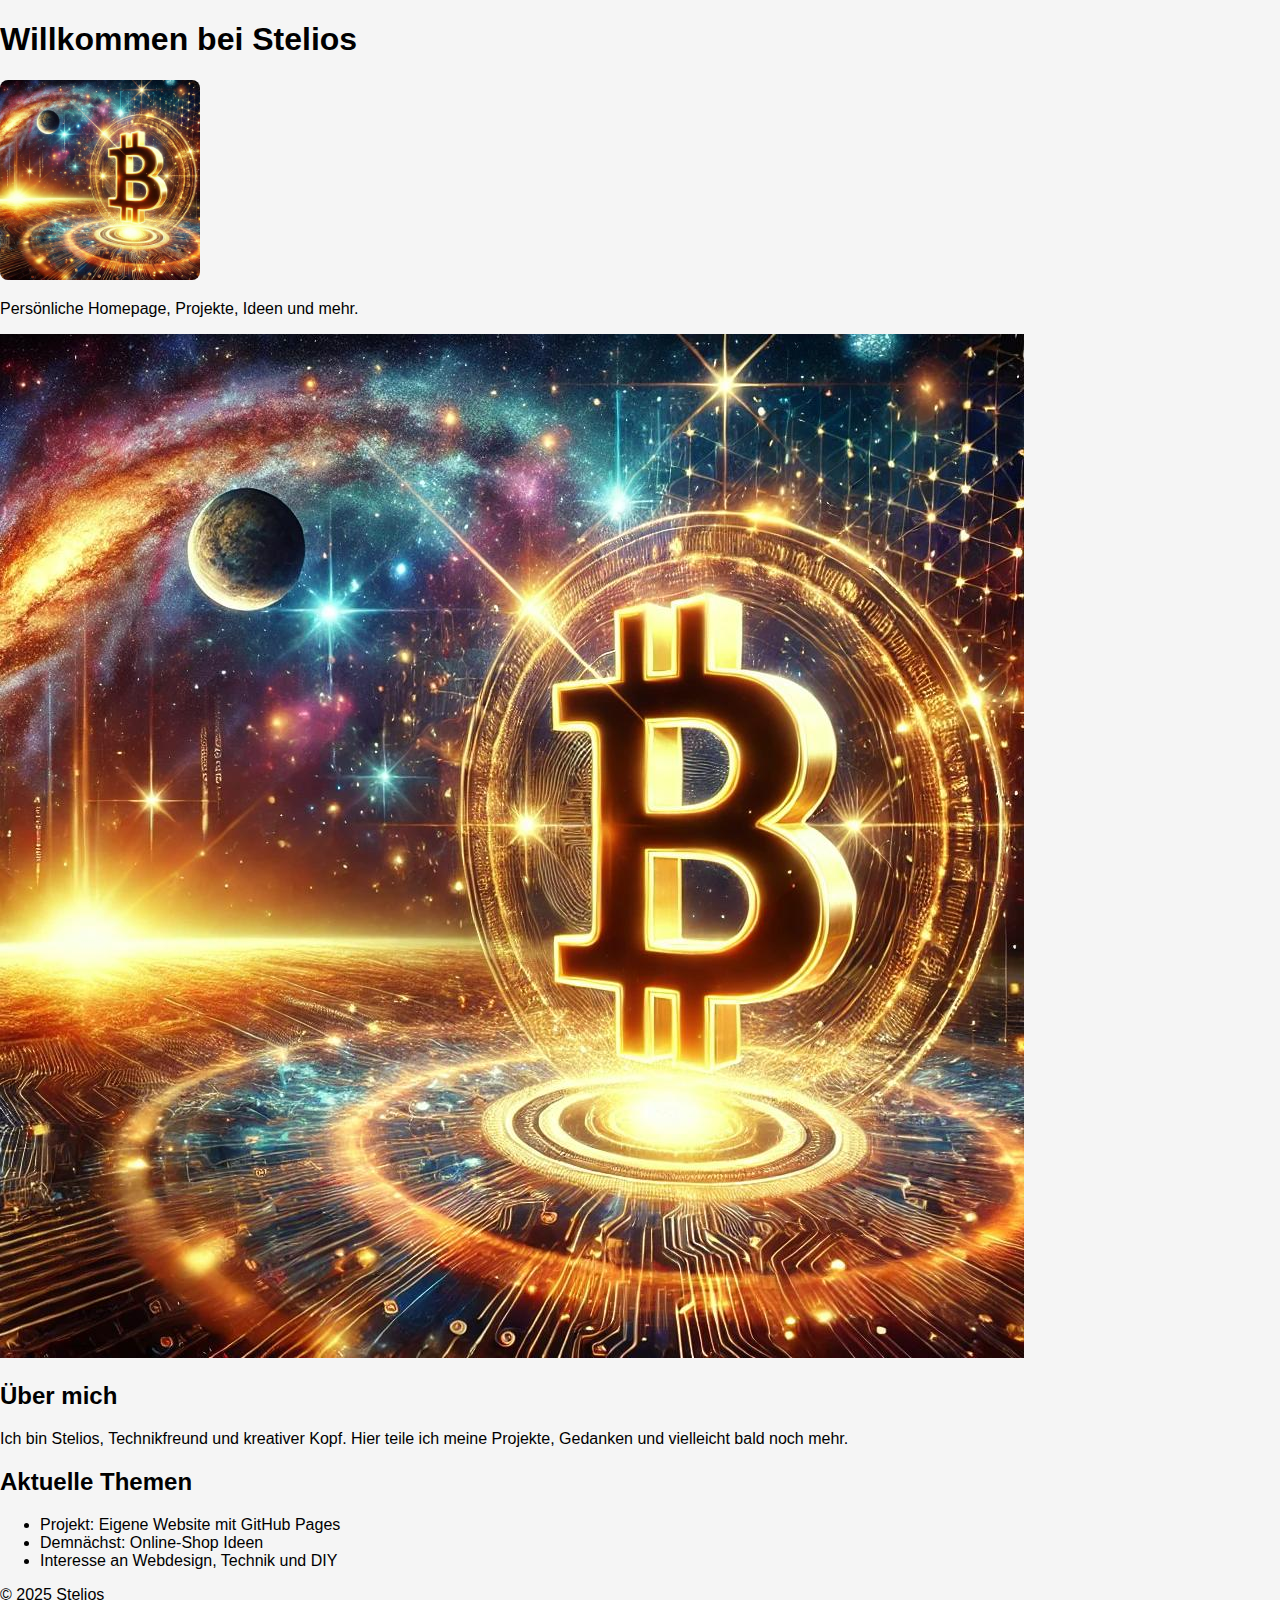
<file: Index.html>
<!DOCTYPE html>
<html lang="de">
<head>
  <meta charset="UTF-8">
  <title>Stelios – Willkommen</title>
  <link rel="stylesheet" href="style.css">
</head>
<body>
  <header>
    <h1>Willkommen bei Stelios</h1>
   <img src="profil.jpg" alt="Profilbild von Stelios" style="width: 200px; border-radius: 8px;">
    <p>Persönliche Homepage, Projekte, Ideen und mehr.</p>
  </header>

  <main>
    <section class="hero">
      <img src="profil.jpg" alt="Stelios Profilbild">
      <div class="text">
        <h2>Über mich</h2>
        <p>Ich bin Stelios, Technikfreund und kreativer Kopf. Hier teile ich meine Projekte, Gedanken und vielleicht bald noch mehr.</p>
      </div>
    </section>

    <section class="content">
      <h2>Aktuelle Themen</h2>
      <ul>
        <li>Projekt: Eigene Website mit GitHub Pages</li>
        <li>Demnächst: Online-Shop Ideen</li>
        <li>Interesse an Webdesign, Technik und DIY</li>
      </ul>
    </section>
  </main>

  <footer>
    <p>&copy; 2025 Stelios</p>
  </footer>
</body>
</html>
</file>
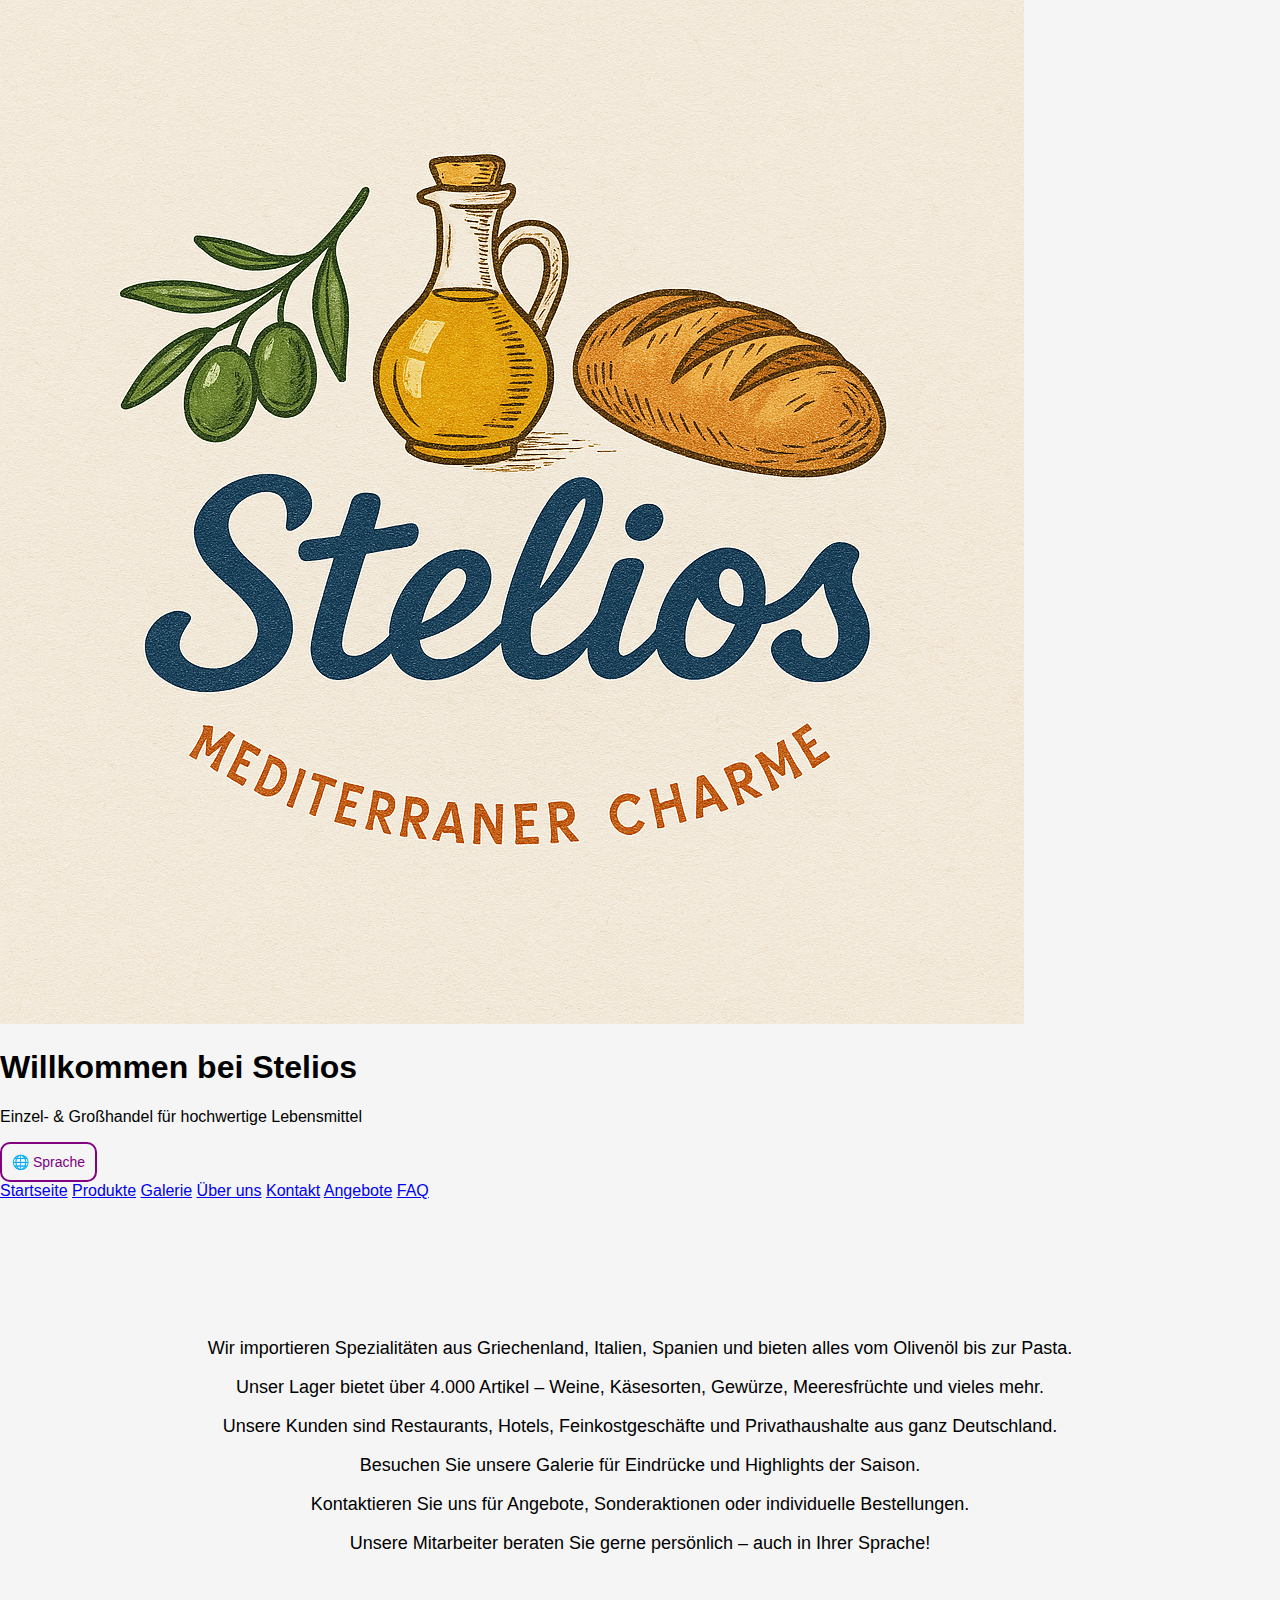
<file: index.html>
<!DOCTYPE html>
<html lang="de">
<head>
  <meta charset="UTF-8">
  <meta name="viewport" content="width=device-width, initial-scale=1.0">
  <title>Willkommen bei Stelios</title>
  <link rel="stylesheet" href="style.css">
</head>
<body>

<header class="header">
  <div class="header-top">
    <img src="logo1.png" alt="Stelios Logo" class="logo">
    <div class="header-center">
      <h1>Willkommen bei Stelios</h1>
      <p>Einzel- & Großhandel für hochwertige Lebensmittel</p>
    </div>
    <div class="language-dropdown">
      <button onclick="toggleDropdown()" class="dropbtn">🌐 Sprache</button>
      <div id="dropdown" class="dropdown-content">
        <a href="index.html">Deutsch</a>
        <a href="index-en.html">English</a>
        <a href="index-gr.html">Ελληνικά</a>
        <a href="index-es.html">Español</a>
      </div>
    </div>
  </div>

  <nav class="navigation">
    <a href="index.html">Startseite</a>
    <a href="#">Produkte</a>
    <a href="#">Galerie</a>
    <a href="#">Über uns</a>
    <a href="kontakt.html">Kontakt</a>
    <a href="#">Angebote</a>
    <a href="#">FAQ</a>
  </nav>
</header>

<main class="main-content">
  <p>Wir importieren Spezialitäten aus Griechenland, Italien, Spanien und bieten alles vom Olivenöl bis zur Pasta.</p>
  <p>Unser Lager bietet über 4.000 Artikel – Weine, Käsesorten, Gewürze, Meeresfrüchte und vieles mehr.</p>
  <p>Unsere Kunden sind Restaurants, Hotels, Feinkostgeschäfte und Privathaushalte aus ganz Deutschland.</p>
  <p>Besuchen Sie unsere Galerie für Eindrücke und Highlights der Saison.</p>
  <p>Kontaktieren Sie uns für Angebote, Sonderaktionen oder individuelle Bestellungen.</p>
  <p>Unsere Mitarbeiter beraten Sie gerne persönlich – auch in Ihrer Sprache!</p>
</main>

<script>
function toggleDropdown() {
  var dropdown = document.getElementById("dropdown");
  dropdown.style.display = (dropdown.style.display === "block") ? "none" : "block";
}
</script>

</body>
</html>
</file>
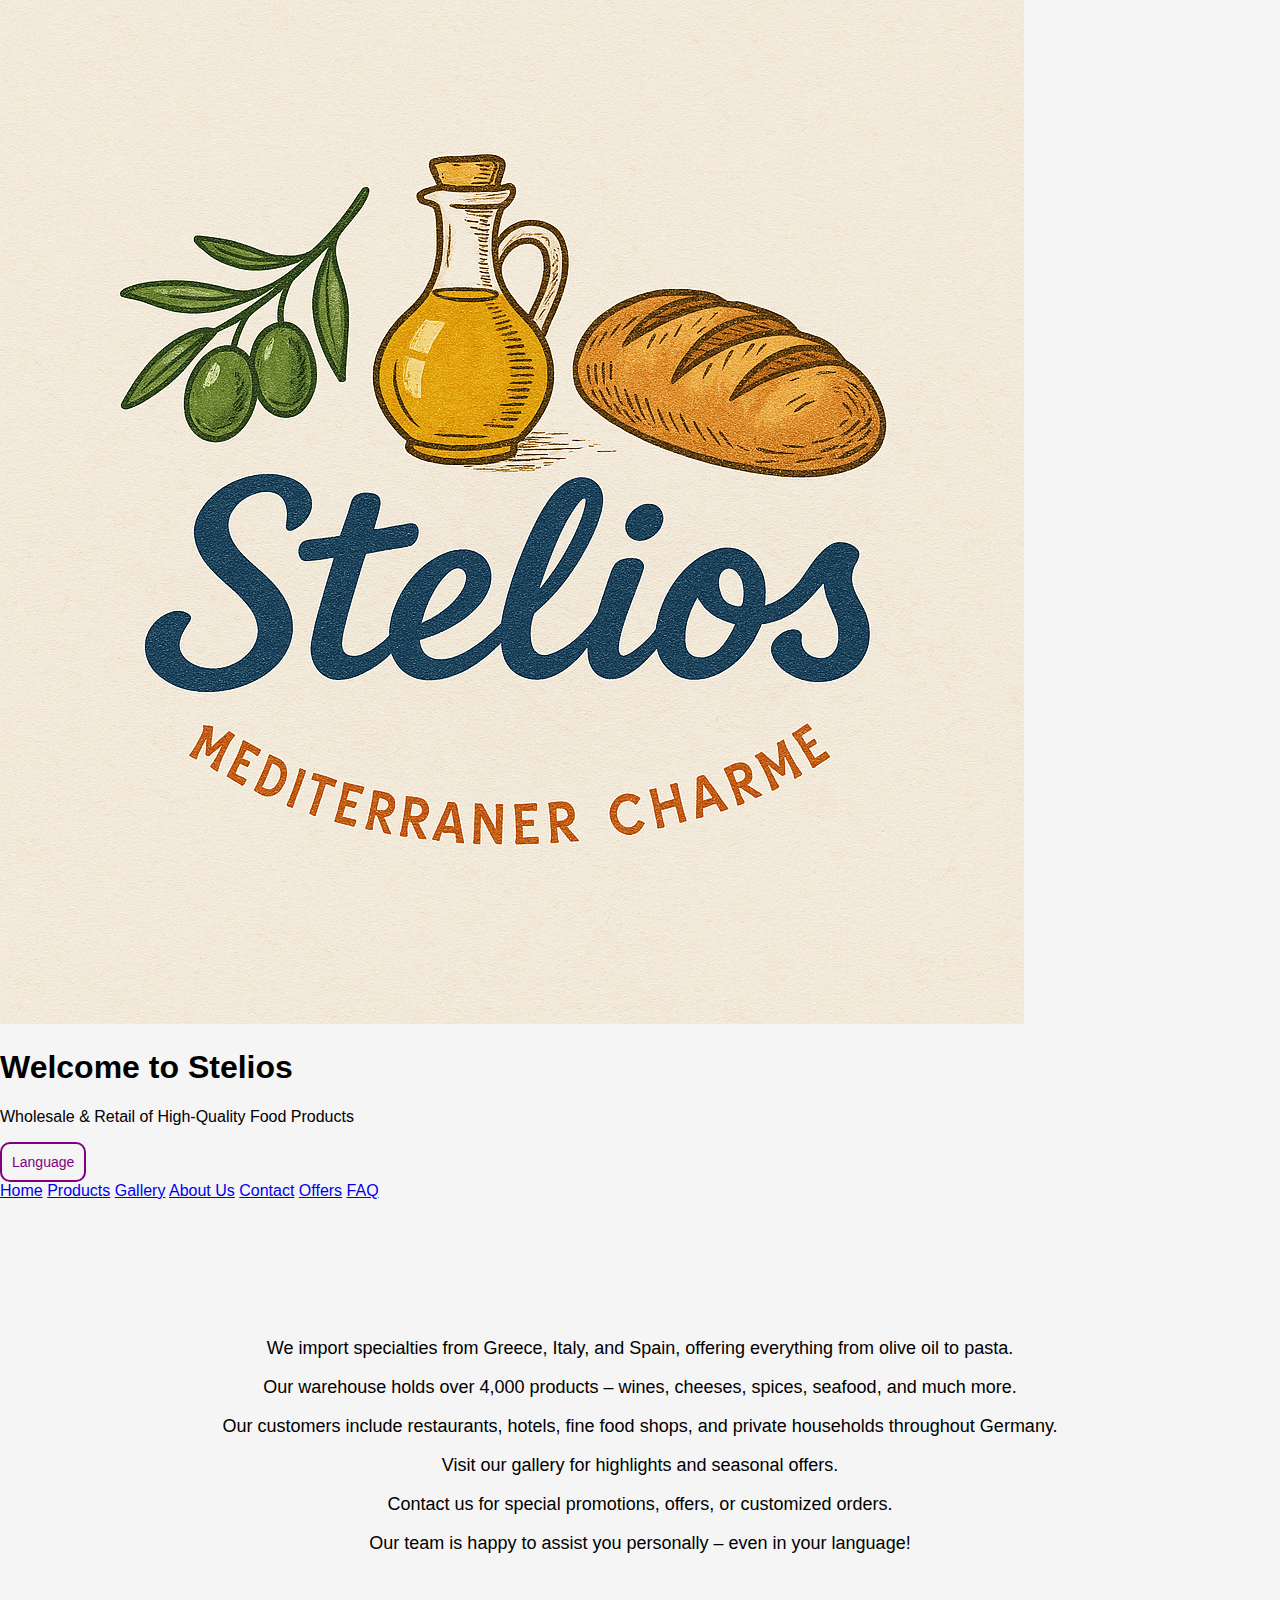
<file: index-en.html>
<!DOCTYPE html>
<html lang="en">
<head>
  <meta charset="UTF-8">
  <meta name="viewport" content="width=device-width, initial-scale=1.0">
  <title>Welcome to Stelios</title>
  <link rel="stylesheet" href="style.css">
</head>
<body>

<header class="header">
  <div class="header-top">
    <img src="logo1.png" alt="Stelios Logo" class="logo">
    <div class="header-center">
      <h1>Welcome to Stelios</h1>
      <p>Wholesale & Retail of High-Quality Food Products</p>
    </div>
    <div class="language-dropdown">
      <button onclick="toggleDropdown()" class="dropbtn">Language</button>
      <div id="dropdown" class="dropdown-content">
        <a href="index.html">Deutsch</a>
        <a href="index-en.html">English</a>
        <a href="#">Ελληνικά</a> <!-- später index-gr.html -->
      </div>
    </div>
  </div>

  <nav class="navigation">
    <a href="index-en.html">Home</a>
    <a href="#">Products</a>
    <a href="#">Gallery</a>
    <a href="#">About Us</a>
    <a href="kontakt.html">Contact</a>
    <a href="#">Offers</a>
    <a href="#">FAQ</a>
  </nav>
</header>

<main class="main-content">
  <p>We import specialties from Greece, Italy, and Spain, offering everything from olive oil to pasta.</p>
  <p>Our warehouse holds over 4,000 products – wines, cheeses, spices, seafood, and much more.</p>
  <p>Our customers include restaurants, hotels, fine food shops, and private households throughout Germany.</p>
  <p>Visit our gallery for highlights and seasonal offers.</p>
  <p>Contact us for special promotions, offers, or customized orders.</p>
  <p>Our team is happy to assist you personally – even in your language!</p>
</main>

<script>
function toggleDropdown() {
  var dropdown = document.getElementById("dropdown");
  dropdown.style.display = (dropdown.style.display === "block") ? "none" : "block";
}
</script>

</body>
</html>
</file>
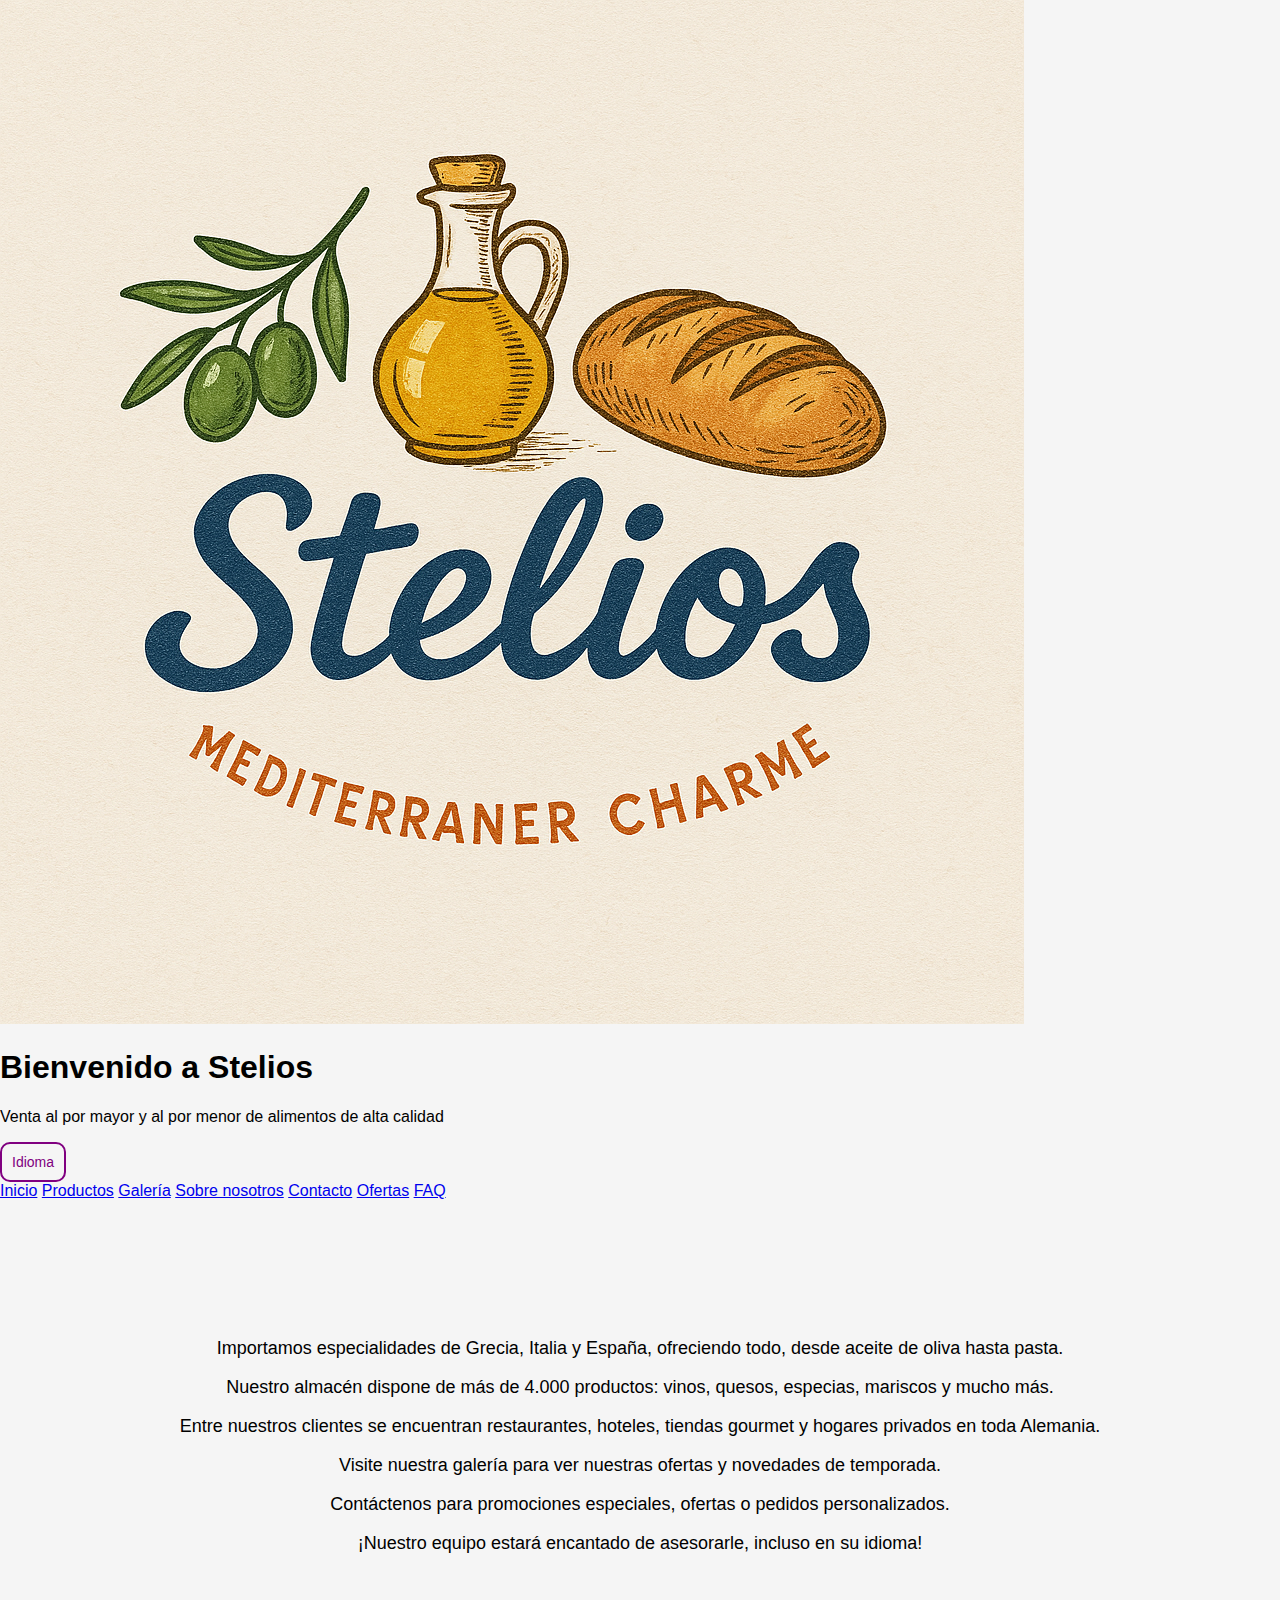
<file: index-es.html>
<!DOCTYPE html>
<html lang="es">
<head>
  <meta charset="UTF-8">
  <meta name="viewport" content="width=device-width, initial-scale=1.0">
  <title>Bienvenido a Stelios</title>
  <link rel="stylesheet" href="style.css">
</head>
<body>

<header class="header">
  <div class="header-top">
    <img src="logo1.png" alt="Stelios Logo" class="logo">
    <div class="header-center">
      <h1>Bienvenido a Stelios</h1>
      <p>Venta al por mayor y al por menor de alimentos de alta calidad</p>
    </div>
    <div class="language-dropdown">
      <button onclick="toggleDropdown()" class="dropbtn">Idioma</button>
      <div id="dropdown" class="dropdown-content">
        <a href="index.html">Deutsch</a>
        <a href="index-en.html">English</a>
        <a href="index-gr.html">Ελληνικά</a>
        <a href="index-es.html">Español</a>
      </div>
    </div>
  </div>

  <nav class="navigation">
    <a href="index-es.html">Inicio</a>
    <a href="#">Productos</a>
    <a href="#">Galería</a>
    <a href="#">Sobre nosotros</a>
    <a href="kontakt.html">Contacto</a>
    <a href="#">Ofertas</a>
    <a href="#">FAQ</a>
  </nav>
</header>

<main class="main-content">
  <p>Importamos especialidades de Grecia, Italia y España, ofreciendo todo, desde aceite de oliva hasta pasta.</p>
  <p>Nuestro almacén dispone de más de 4.000 productos: vinos, quesos, especias, mariscos y mucho más.</p>
  <p>Entre nuestros clientes se encuentran restaurantes, hoteles, tiendas gourmet y hogares privados en toda Alemania.</p>
  <p>Visite nuestra galería para ver nuestras ofertas y novedades de temporada.</p>
  <p>Contáctenos para promociones especiales, ofertas o pedidos personalizados.</p>
  <p>¡Nuestro equipo estará encantado de asesorarle, incluso en su idioma!</p>
</main>

<script>
function toggleDropdown() {
  var dropdown = document.getElementById("dropdown");
  dropdown.style.display = (dropdown.style.display === "block") ? "none" : "block";
}
</script>

</body>
</html>
</file>
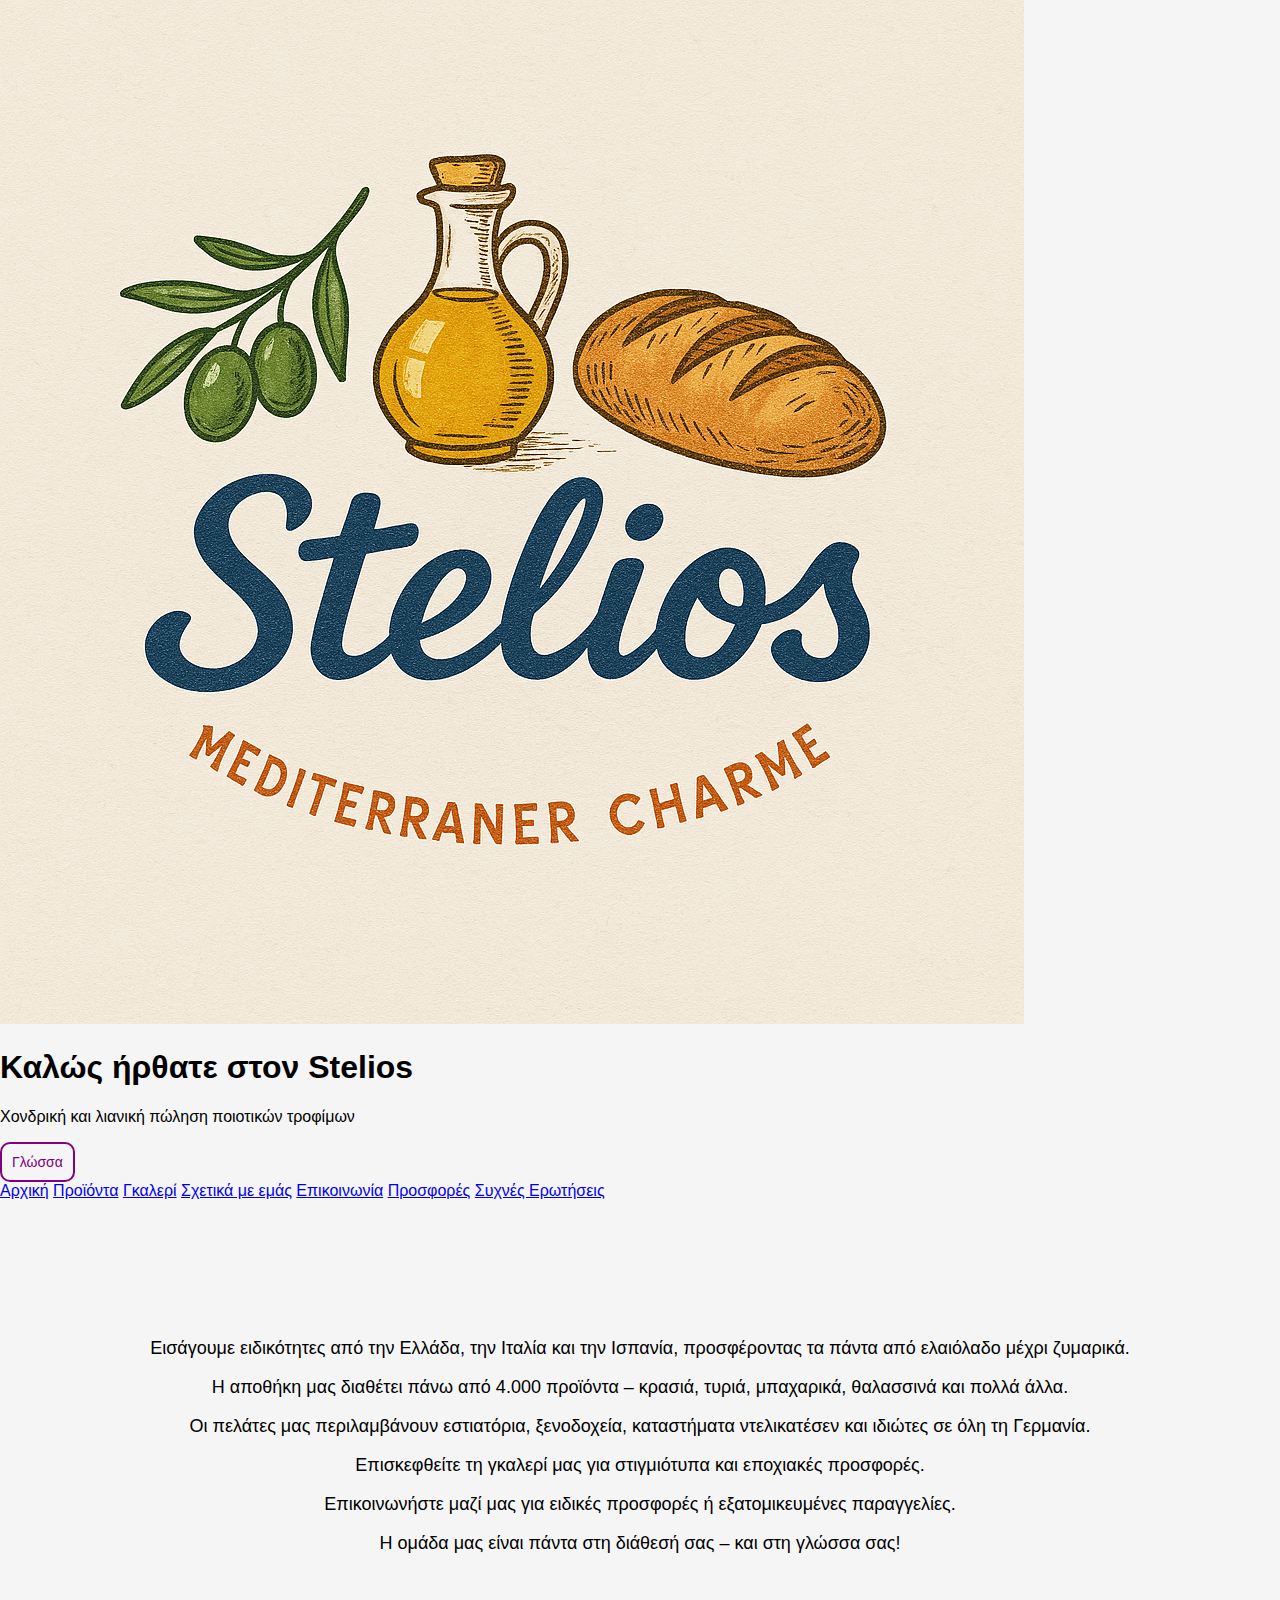
<file: index-gr.html>
<!DOCTYPE html>
<html lang="el">
<head>
  <meta charset="UTF-8">
  <meta name="viewport" content="width=device-width, initial-scale=1.0">
  <title>Καλώς ήρθατε στον Stelios</title>
  <link rel="stylesheet" href="style.css">
</head>
<body>

<header class="header">
  <div class="header-top">
    <img src="logo1.png" alt="Stelios Logo" class="logo">
    <div class="header-center">
      <h1>Καλώς ήρθατε στον Stelios</h1>
      <p>Χονδρική και λιανική πώληση ποιοτικών τροφίμων</p>
    </div>
    <div class="language-dropdown">
      <button onclick="toggleDropdown()" class="dropbtn">Γλώσσα</button>
      <div id="dropdown" class="dropdown-content">
        <a href="index.html">Deutsch</a>
        <a href="index-en.html">English</a>
        <a href="index-gr.html">Ελληνικά</a>
      </div>
    </div>
  </div>

  <nav class="navigation">
    <a href="index-gr.html">Αρχική</a>
    <a href="#">Προϊόντα</a>
    <a href="#">Γκαλερί</a>
    <a href="#">Σχετικά με εμάς</a>
    <a href="kontakt.html">Επικοινωνία</a>
    <a href="#">Προσφορές</a>
    <a href="#">Συχνές Ερωτήσεις</a>
  </nav>
</header>

<main class="main-content">
  <p>Εισάγουμε ειδικότητες από την Ελλάδα, την Ιταλία και την Ισπανία, προσφέροντας τα πάντα από ελαιόλαδο μέχρι ζυμαρικά.</p>
  <p>Η αποθήκη μας διαθέτει πάνω από 4.000 προϊόντα – κρασιά, τυριά, μπαχαρικά, θαλασσινά και πολλά άλλα.</p>
  <p>Οι πελάτες μας περιλαμβάνουν εστιατόρια, ξενοδοχεία, καταστήματα ντελικατέσεν και ιδιώτες σε όλη τη Γερμανία.</p>
  <p>Επισκεφθείτε τη γκαλερί μας για στιγμιότυπα και εποχιακές προσφορές.</p>
  <p>Επικοινωνήστε μαζί μας για ειδικές προσφορές ή εξατομικευμένες παραγγελίες.</p>
  <p>Η ομάδα μας είναι πάντα στη διάθεσή σας – και στη γλώσσα σας!</p>
</main>

<script>
function toggleDropdown() {
  var dropdown = document.getElementById("dropdown");
  dropdown.style.display = (dropdown.style.display === "block") ? "none" : "block";
}
</script>

</body>
</html>
</file>
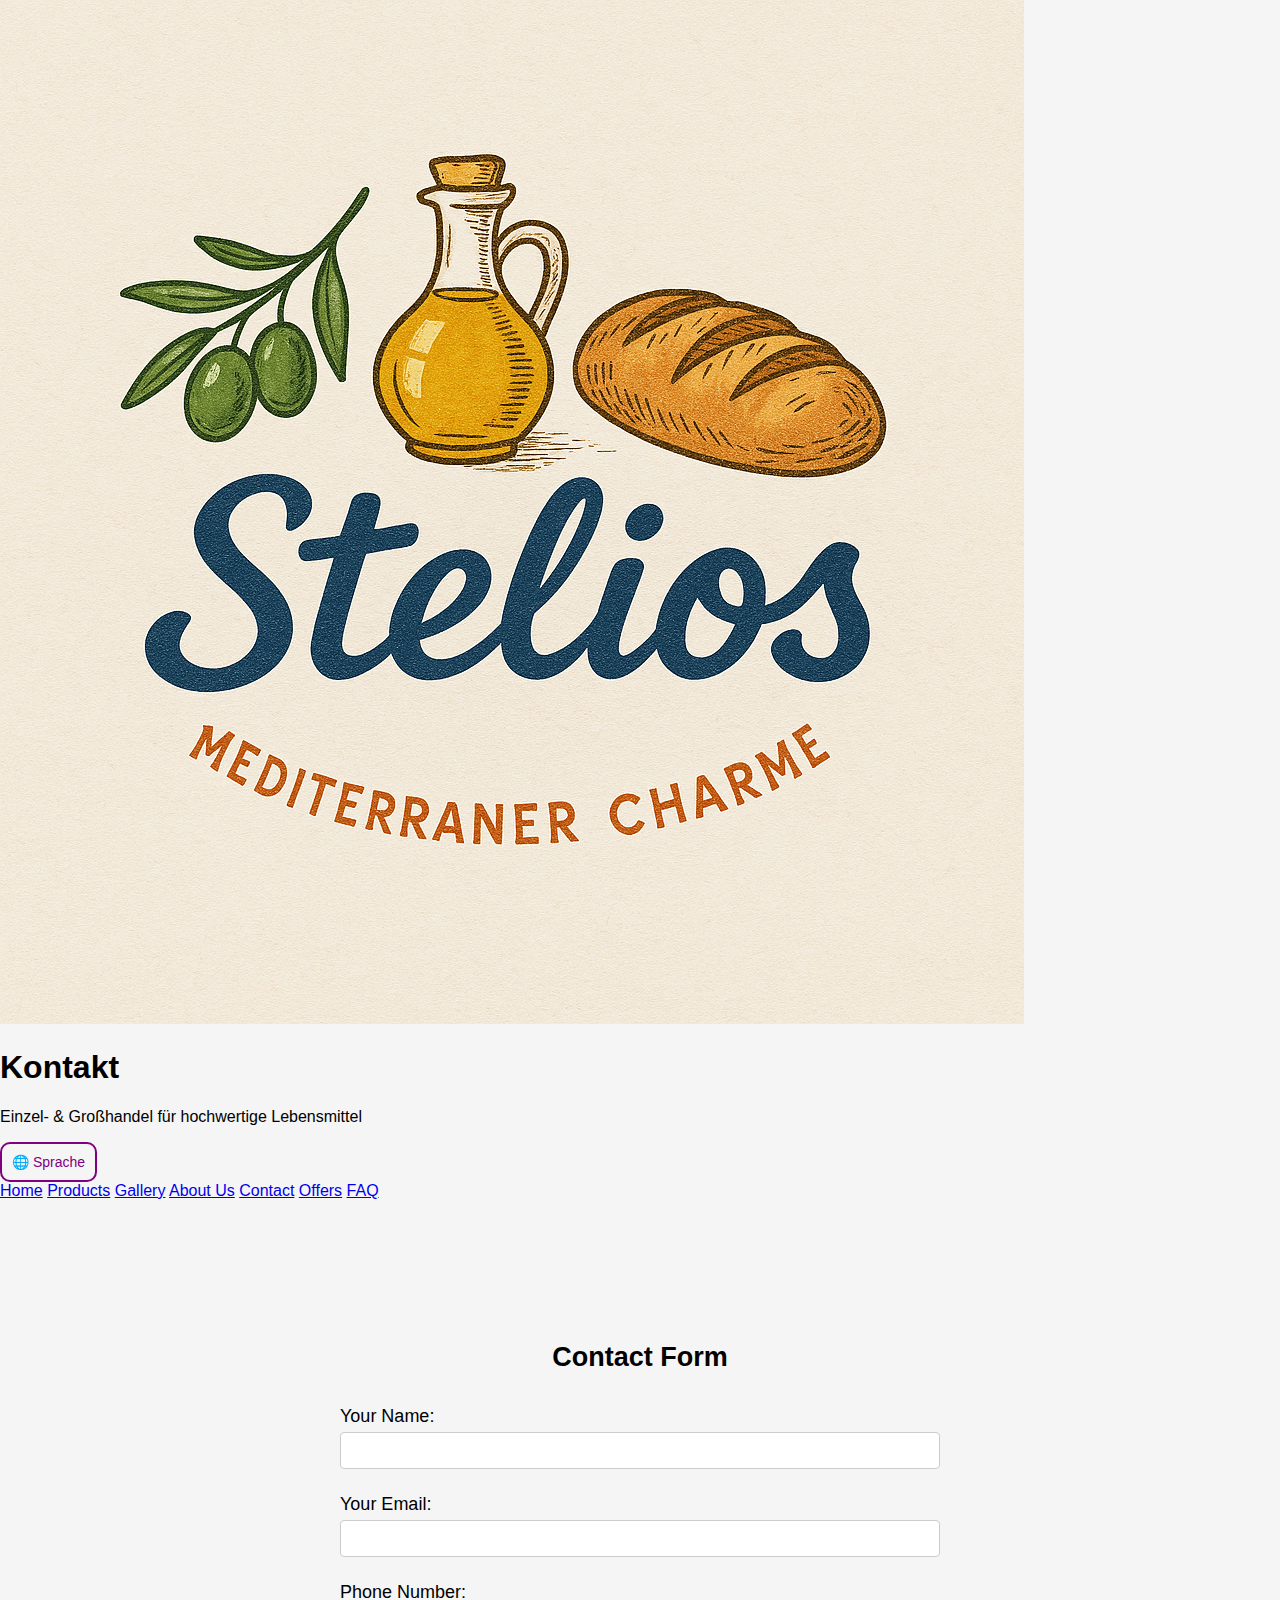
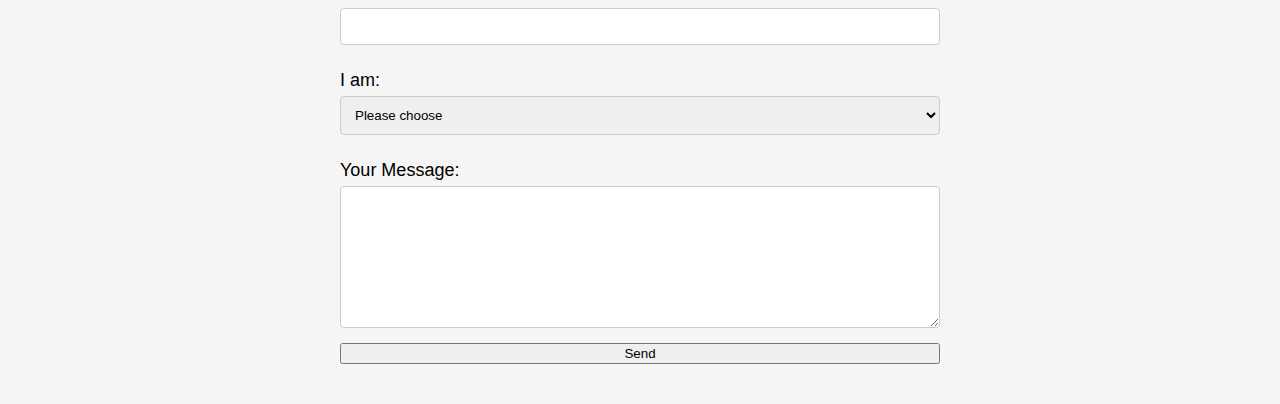
<file: kontakt-en.html>
<!DOCTYPE html>
<html lang="de">
<head>
  <meta charset="UTF-8">
  <meta name="viewport" content="width=device-width, initial-scale=1.0">
  <title>Kontakt - Stelios</title>
  <link rel="stylesheet" href="style.css">
</head>
<body>

<header class="header">
  <div class="header-top">
    <img src="logo1.png" alt="Stelios Logo" class="logo">
    <div class="header-center">
      <h1>Kontakt</h1>
      <p>Einzel- & Großhandel für hochwertige Lebensmittel</p>
    </div>
    <div class="language-dropdown">
      <button onclick="toggleDropdown()" class="dropbtn">🌐 Sprache</button>
      <div id="dropdown" class="dropdown-content">
        <a href="index.html">Deutsch</a>
        <a href="index-en.html">English</a>
        <a href="index-gr.html">Ελληνικά</a>
        <a href="index-es.html">Español</a>
      </div>
    </div>
  </div>
  <nav class="navigation">
    <a href="index-en.html">Home</a>
    <a href="#">Products</a>
    <a href="#">Gallery</a>
    <a href="#">About Us</a>
    <a href="kontakt.html">Contact</a>
    <a href="#">Offers</a>
    <a href="#">FAQ</a>
  </nav>
</header>

<main class="main-content">
  <h2>Contact Form</h2>
<form action="https://formspree.io/f/meoarrjd" method="POST">
  <label for="name">Your Name:</label>
  <input type="text" id="name" name="name" required>

  <label for="email">Your Email:</label>
  <input type="email" id="email" name="email" required>

  <label for="phone">Phone Number:</label>
  <input type="text" id="phone" name="phone">

  <label for="role">I am:</label>
  <select id="role" name="role">
    <option>Please choose</option>
    <option>Private Customer</option>
    <option>Business Customer</option>
    <option>Hotel/Gastronomy</option>
  </select>

  <label for="message">Your Message:</label>
  <textarea id="message" name="message" required></textarea>

  <button type="submit">Send</button>
</form>
</main>

<script>
function toggleDropdown() {
  var dropdown = document.getElementById("dropdown");
  dropdown.style.display = (dropdown.style.display === "block") ? "none" : "block";
}
</script>

</body>
</html>
</file>
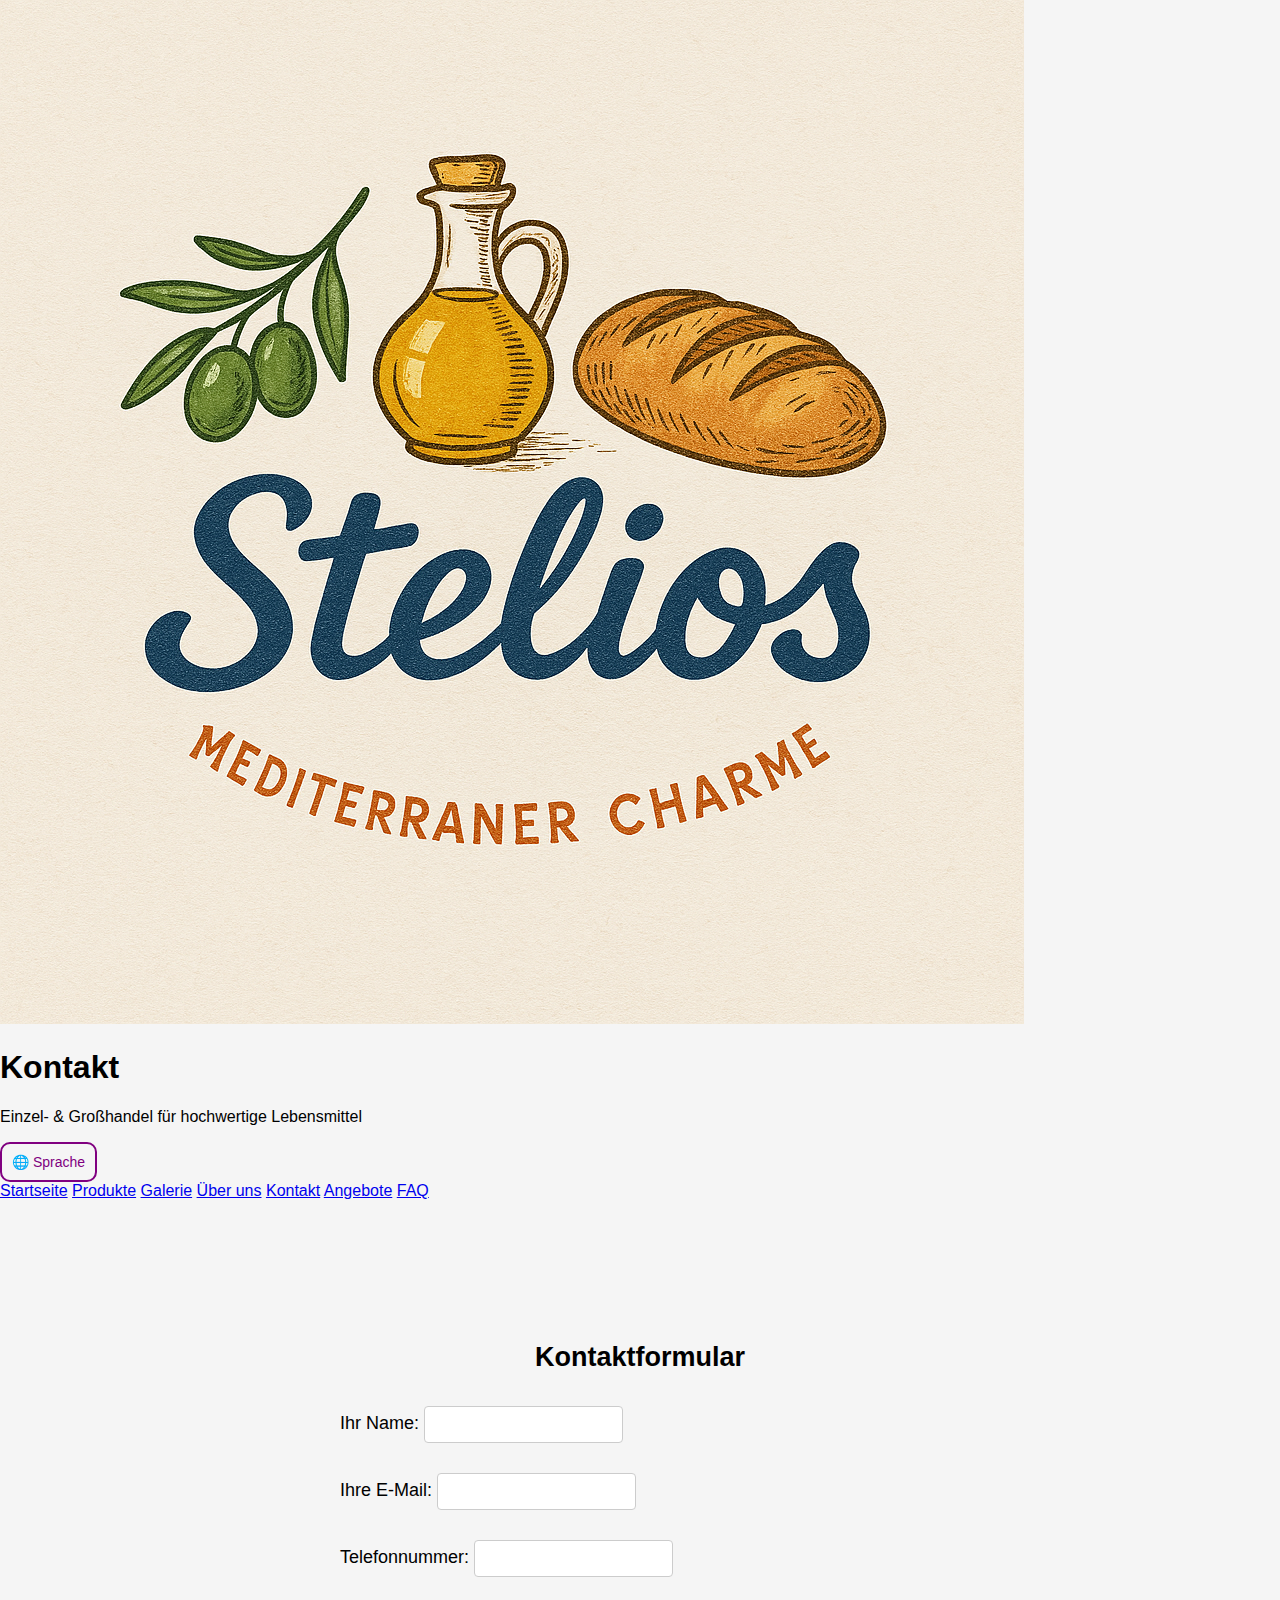
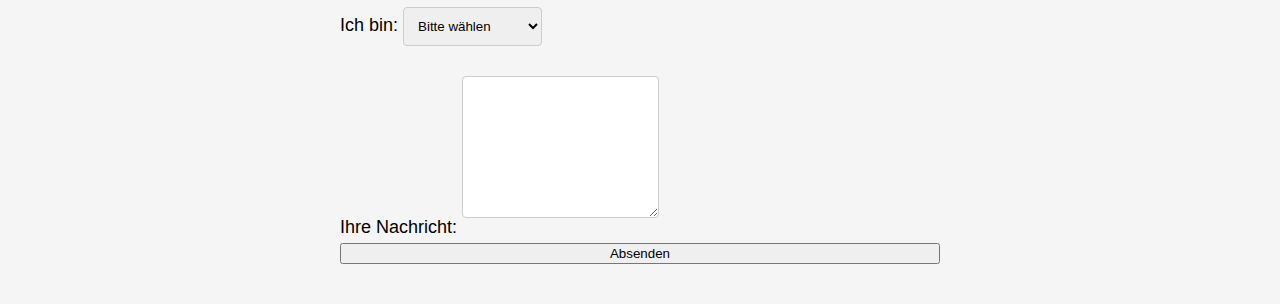
<file: kontakt.html>
<!DOCTYPE html>
<html lang="de">
<head>
  <meta charset="UTF-8">
  <meta name="viewport" content="width=device-width, initial-scale=1.0">
  <title>Kontakt - Stelios</title>
  <link rel="stylesheet" href="style.css">
</head>
<body>

<header class="header">
  <div class="header-top">
    <img src="logo1.png" alt="Stelios Logo" class="logo">
    <div class="header-center">
      <h1>Kontakt</h1>
      <p>Einzel- & Großhandel für hochwertige Lebensmittel</p>
    </div>
    <div class="language-dropdown">
      <button onclick="toggleDropdown()" class="dropbtn">🌐 Sprache</button>
      <div id="dropdown" class="dropdown-content">
        <a href="#">Deutsch</a>
        <a href="#">English</a>
        <a href="#">Ελληνικά</a>
      </div>
    </div>
  </div>
  <nav class="navigation">
    <a href="index.html">Startseite</a>
    <a href="#">Produkte</a>
    <a href="#">Galerie</a>
    <a href="#">Über uns</a>
    <a href="kontakt.html">Kontakt</a>
    <a href="#">Angebote</a>
    <a href="#">FAQ</a>
  </nav>
</header>

<main class="main-content">
  <h2>Kontaktformular</h2>
  <form action="https://formspree.io/f/meoarrjd" method="POST" class="contact-form">
    <label>Ihr Name:
      <input type="text" name="name" required>
    </label>
    <label>Ihre E-Mail:
      <input type="email" name="email" required>
    </label>
    <label>Telefonnummer:
      <input type="text" name="phone">
    </label>
    <label>Ich bin:
      <select name="kundentyp">
        <option value="">Bitte wählen</option>
        <option value="privatkunde">Privatkunde</option>
        <option value="geschaeftskunde">Geschäftskunde</option>
      </select>
    </label>
    <label>Ihre Nachricht:
      <textarea name="message" required></textarea>
    </label>
    <button type="submit">Absenden</button>
  </form>
</main>

<script>
function toggleDropdown() {
  var dropdown = document.getElementById("dropdown");
  dropdown.style.display = (dropdown.style.display === "block") ? "none" : "block";
}
</script>

</body>
</html>
</file>
<file: style.css>
/* Allgemein */
body {
    margin: 0;
    font-family: Arial, sans-serif;
    background-color: #f5f5f5;
}

/* Header Bereich */
.top-bar {
    background-color: #f48fb1;
    display: flex;
    justify-content: space-between;
    align-items: center;
    padding: 10px 20px;
    position: fixed;
    width: 100%;
    top: 0;
    z-index: 1000;
    box-shadow: 0 2px 5px rgba(0,0,0,0.1);
}

.logo-title {
    display: flex;
    align-items: center;
}

.logo-title img {
    height: 50px;
    margin-right: 15px;
}

.title-text h1 {
    margin: 0;
    font-size: 24px;
    text-align: center;
}

.title-text p {
    margin: 0;
    font-size: 14px;
    text-align: center;
}

/* Sprachbutton */
.dropdown {
    position: relative;
    display: inline-block;
}

.dropbtn {
    background-color: #f5f5f5;
    color: purple;
    padding: 10px;
    font-size: 14px;
    border: 2px solid purple;
    border-radius: 10px;
    cursor: pointer;
}

.dropdown-content {
    display: none;
    position: absolute;
    right: 0;
    background-color: #f9f9f9;
    min-width: 120px;
    box-shadow: 0px 8px 16px 0px rgba(0,0,0,0.2);
    z-index: 1;
}

.dropdown-content a {
    color: black;
    padding: 10px 12px;
    text-decoration: none;
    display: block;
}

.dropdown-content a:hover {
    background-color: #ddd;
}

.dropdown:hover .dropdown-content {
    display: block;
}

/* Navigationsbereich */
.navbar {
    margin-top: 100px; /* Abstand wegen fixed Header */
    background-color: #8e24aa;
    overflow-x: auto;
    white-space: nowrap;
    display: flex;
    justify-content: center;
    padding: 10px 0;
    position: sticky;
    top: 80px;
    z-index: 999;
}

.navbar a {
    color: white;
    padding: 14px 20px;
    text-decoration: none;
    font-weight: bold;
}

.navbar a:hover {
    background-color: #6a1b9a;
}

/* Hauptinhalt */
.main-content {
    padding: 120px 20px 40px 20px;
    text-align: center;
    font-size: 18px;
}

/* Kontaktformular */
form {
    margin-top: 20px;
    max-width: 600px;
    margin-left: auto;
    margin-right: auto;
    display: flex;
    flex-direction: column;
}

label {
    margin: 10px 0 5px;
    text-align: left;
}

input[type="text"], input[type="email"], select, textarea {
    padding: 10px;
    margin-bottom: 15px;
    border: 1px solid #ccc;
    border-radius: 4px;
}

textarea {
    height: 120px;
}

input[type="submit"] {
    background-color: #3f51b5;
    color: white;
    border: none;
    padding: 12px;
    cursor: pointer;
    border-radius: 5px;
}

input[type="submit"]:hover {
    background-color: #303f9f;
}

/* Für kleinere Bildschirme */
@media screen and (max-width: 768px) {
    .title-text h1 {
        font-size: 20px;
    }

    .navbar a {
        font-size: 14px;
        padding: 10px;
    }

    .dropbtn {
        padding: 8px;
        font-size: 12px;
    }

    .main-content {
        font-size: 16px;
    }
}
</file>
